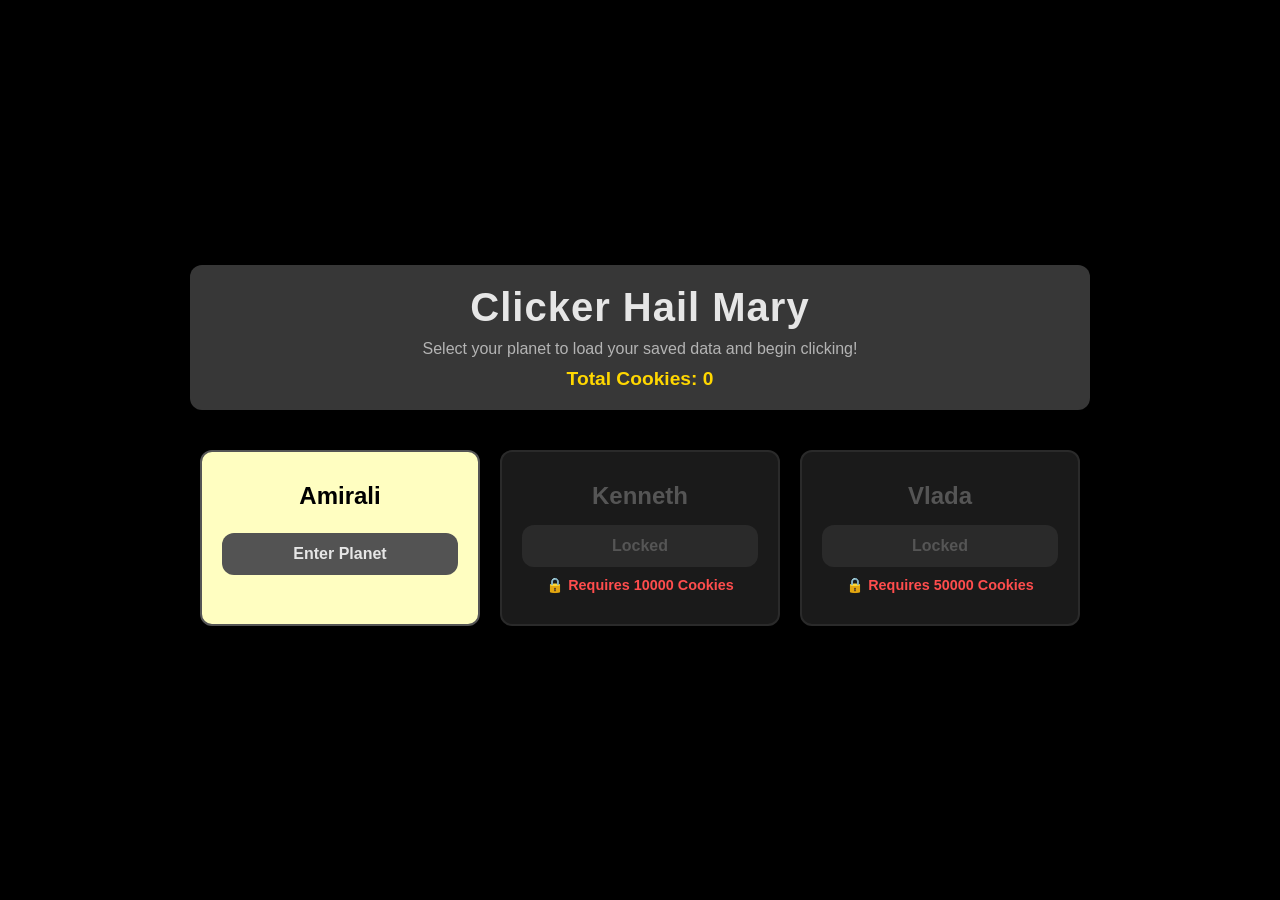
<file: index.html>
<!DOCTYPE html>
<html lang="en">
<head>
    <link rel="icon" type="image/png" href="planetimg.png">
    <meta charset="UTF-8">
    <meta name="viewport" content="width=device-width, initial-scale=1.0">
    <title>Choose Your Clicker</title>
    <style>
        body { margin: 0; background: black; color: #e6e6e6; font-family: Arial, sans-serif; display: flex; justify-content: center; align-items: center; min-height: 100vh; }
        .menu-container { text-align: center; padding: 40px 20px; max-width: 900px; width: 100%; }
        header { background: #373737; border-radius: 12px; padding: 20px; margin-bottom: 30px; box-shadow: 0 4px 15px rgba(0,0,0,0.5); }
        header h1 { margin: 0 0 10px 0; font-size: 2.5rem; letter-spacing: 1px; }
        header p { margin: 0; color: #b4b4b4; }
        
        /* Cookie Score Counter display on top */
        .cookie-counter { font-size: 1.2rem; color: #ffd700; margin-top: 10px; font-weight: bold; }
        
        /* --- Card Layout & Base Elements --- */
        .button-group { display: grid; grid-template-columns: repeat(auto-fit, minmax(250px, 1fr)); gap: 20px; padding: 10px; }
        .character-card { background: #373737; border-radius: 12px; padding: 30px 20px; display: flex; flex-direction: column; align-items: center; justify-content: space-between; transition: 0.2s; cursor: pointer; border: 2px solid transparent; box-sizing: border-box; }
        .character-card:active { transform: scale(0.98); }
        .character-card h2 { margin: 0 0 15px 0; font-size: 1.5rem; }
        .menu-btn { border-radius: 12px; border: none; padding: 12px 24px; font-size: 16px; font-weight: bold; width: 100%; transition: 0.2s; cursor: pointer; }

        /* --- Amirali Monochrome Theme --- */
        .card-amirali { background-color: rgb(255, 254, 193); color: #000000; border-color: #555555; }
        .card-amirali:hover { transform: translateY(-5px); border-color: #ffffff; box-shadow: 0 0 20px rgba(255, 255, 255, 0.2); }
        .btn-amirali { background: #535353; color: #e6e6e6; }
        .card-amirali:hover .btn-amirali { background: #ffffff; color: #000000; box-shadow: 0 0 15px rgba(255, 255, 255, 0.5); }

        /* --- Kenneth Green Theme --- */
        .card-kenneth:hover { transform: translateY(-5px); box-shadow: 0 0 20px rgba(6, 226, 47, 0.4); }
        .btn-kenneth { background: #535353; color: #e6e6e6; }
        .card-kenneth:hover .btn-kenneth { background: #06e22f; color: black; box-shadow: 0 0 15px rgba(6, 226, 47, 0.6); }

        /* --- Vlada Retro Theme --- */
        .card-vlada { background: #d9d484; color: #9f4998; }
        .card-vlada:hover { transform: translateY(-5px); box-shadow: 0 0 20px rgba(217, 212, 132, 0.4); }
        .btn-vlada { background: #485523; color: #9f4998; }
        .card-vlada:hover .btn-vlada { background: #f3f0ce; box-shadow: 0 0 15px rgba(243, 240, 206, 0.6); }

        /* --- Lock Overlay Styles --- */
        .character-card.is-locked {
            position: relative;
            background: #1a1a1a !important;
            color: #555555 !important;
            border-color: #2a2a2a !important;
            cursor: not-allowed;
            transform: none !important;
            box-shadow: none !important;
        }
        .character-card.is-locked .menu-btn {
            background: #2a2a2a !important;
            color: #555555 !important;
            cursor: not-allowed;
            box-shadow: none !important;
        }
        .lock-notice {
            font-size: 0.9rem;
            color: #ff4d4d;
            margin-top: 10px;
            font-weight: bold;
        }
    </style>
     <link rel="icon" type="image/png" href="planetimg.png">
</head>
<body>
    <div class="menu-container">
        <header>
            <h1>Clicker Hail Mary</h1>
            <p>Select your planet to load your saved data and begin clicking!</p>
            <!-- Displays the running global score -->
            <div class="cookie-counter" id="cookieDisplay">Total Cookies: 0</div>
        </header>
        
       <div class="button-group">
    <!-- Amirali: Requires 0 cookies -->
    <div class="character-card card-amirali" data-required="0" data-url="./amirali.html">
        <h2>Amirali</h2>
        <button class="menu-btn btn-amirali">Enter Planet</button>
        <div class="lock-notice"></div>
    </div>
    
    <!-- Kenneth: Requires 100 cookies -->
    <div class="character-card card-kenneth" data-required="10000" data-url="./kenneth.html">
        <h2>Kenneth</h2>
        <button class="menu-btn btn-kenneth">Enter Planet</button>
        <div class="lock-notice"></div>
    </div>
    
    <!-- Vlada: Requires 500 cookies -->
    <div class="character-card card-vlada" data-required="50000" data-url="./vlada.html">
        <h2>Vlada</h2>
        <button class="menu-btn btn-vlada">Enter Planet</button>
        <div class="lock-notice"></div>
    </div>
</div>
    </div>

   <script>
    document.addEventListener("DOMContentLoaded", () => {
        // 1. Fetch cookie progress out of storage (defaults to 0 if brand new player)
        const totalCookies = parseInt(localStorage.getItem("totalCookies")) || 0;
        
        // 2. Update visual text counter header
        document.getElementById("cookieDisplay").innerText = `Total Cookies: ${totalCookies}`;

        // 3. Process each card to check restrictions
        const cards = document.querySelectorAll(".character-card");

        cards.forEach(card => {
            const required = parseInt(card.getAttribute("data-required")) || 0;
            const targetUrl = card.getAttribute("data-url");
            const noticeElement = card.querySelector(".lock-notice");
            const buttonElement = card.querySelector(".menu-btn");

            // SAFETY FIX: If it requires 0 cookies, or if the user has earned enough...
            if (required === 0 || totalCookies >= required) {
                // --- PLANET IS UNLOCKED ---
                card.classList.remove("is-locked"); 
                if (noticeElement) noticeElement.innerText = ""; 
                if (buttonElement) buttonElement.innerText = "Enter Planet";

                // Bind the navigation event click handler smoothly
                card.onclick = () => {
                    window.location.href = targetUrl;
                };
            } else {
                // --- PLANET IS LOCKED ---
                card.classList.add("is-locked");
                if (noticeElement) noticeElement.innerText = `🔒 Requires ${required} Cookies`;
                if (buttonElement) buttonElement.innerText = "Locked";
                
                // Clear out any old click events so they can't sneak in
                card.onclick = null;
            }
        });
    });
</script>

</body>
</html>
</file>
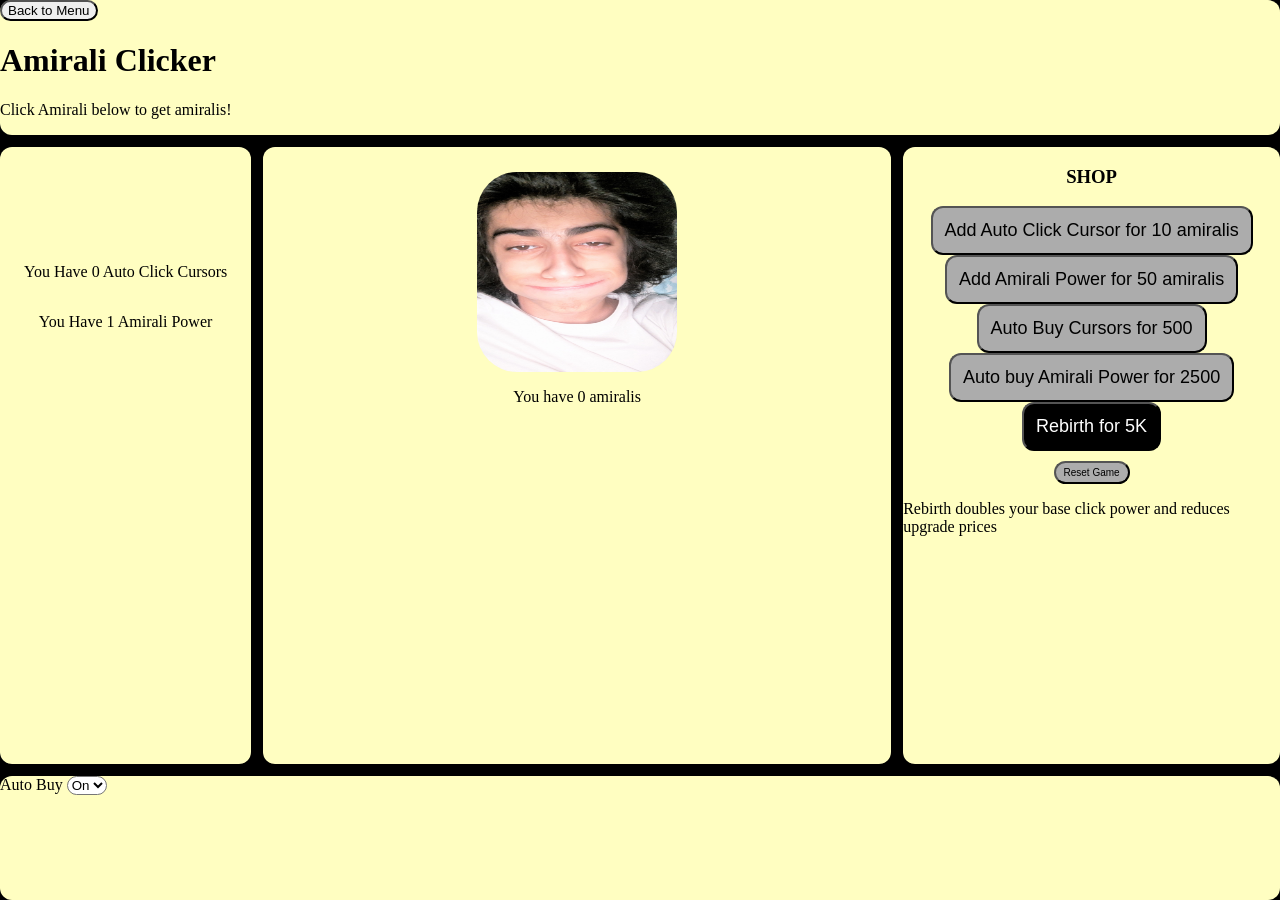
<file: amirali.html>
<!DOCTYPE html>
<html lang="en">

<head>
    <meta charset="UTF-8">
    <meta name="viewport" content="width=device-width, initial-scale=1.0">
    <link rel="icon" type="image/png" href="planetimg.png">
    <title>Amirali Clicker</title>
    <link href="amirali.css" rel="stylesheet">
</head>

<body>
    <div class="container">
        <header>
            <!-- Force the link to look at the exact root index folder -->
            <button id="menuButton" onclick="window.location.href='index.html'">Back to Menu</button>
            <h1>Amirali Clicker</h1>
            <p>Click Amirali below to get amiralis!</p>
        </header>
        <main>
            <div id="wrapper">
                <img src="Amirali.jpeg" id="mainbutton">
                <p>
                    You have <span id="counter">0</span> amiralis
                </p>
            </div>
        </main>
        <aside>
            <h3>SHOP</h3>
            <button id="cursorButton">Add Auto Click Cursor for <span id="cursorPrice">10</span> amiralis</button>
            <button id="clickPowerButton"> Add Amirali Power for <span id="clickPowerPrice">50</span> amiralis</button>
            <button id="autoBuyCursor">Auto Buy Cursors for 500</button>
            <button id="autoBuyClickPower">Auto buy Amirali Power for 2500</button>
            <button id="rebirth">Rebirth for <span id=rebirthPrice>5000</span></button>
            <button id="resetButton" class="small-reset-btn">Reset Game</button>
            <p>Rebirth doubles your base click power and reduces upgrade prices</p>
        </aside>
        <nav>
            <div id="wrapper">
                <p>You Have <span id="cursorCounter">0</span> Auto Click Cursors</p>
                <p>You Have <span id="clickPowerCounter">1</span> Amirali Power</p>
            </div>
        </nav>
        <footer>
            <label for="autoBuyDropdown">Auto Buy</label>
            <select id="autoBuyDropdown">
                <option><button>On</button></option>
                <option><button>Off</button></option>
            </select>
        </footer>
    </div>
    <script src="amirali.js"></script>
</body>

</html>
</file>
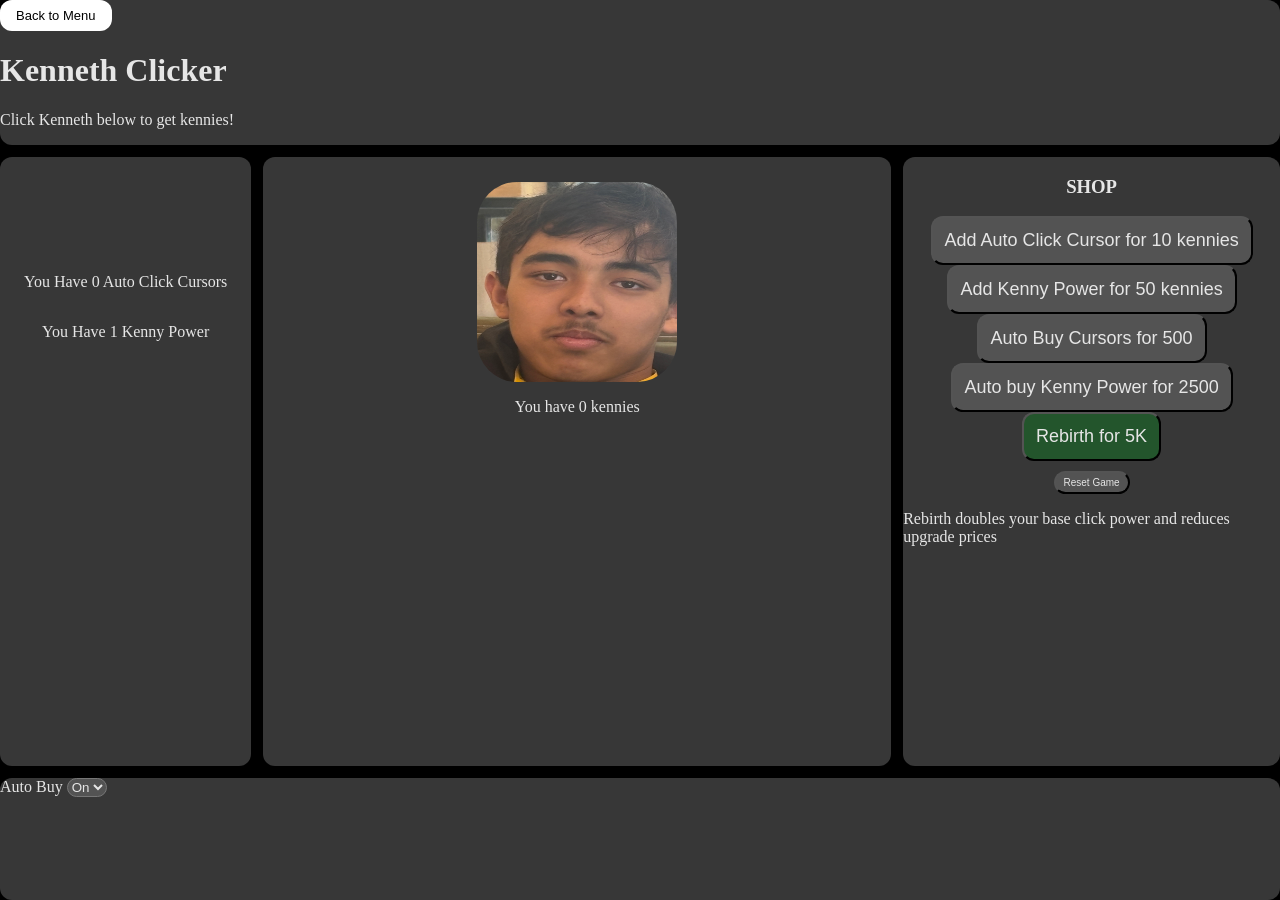
<file: kenneth.html>
<!DOCTYPE html>
<html lang="en">

<head>
    <meta charset="UTF-8">
    <meta name="viewport" content="width=device-width, initial-scale=1.0">
    <link rel="icon" type="image/png" href="planetimg.png">
    <title>Kenneth Clicker</title>
    <link href="kenneth.css" rel="stylesheet">
</head>

<body>
    <div class="container">
        <header>
             <button id="menuButton" onclick="window.location.href='index.html'">Back to Menu</button>
            <h1>Kenneth Clicker</h1>
            <p>Click Kenneth below to get kennies!</p>
        </header>
        <main>
            <div id="wrapper">
                <img src="Kenneth.jpeg" id="mainbutton">
                <p>
                    You have <span id="counter">0</span> kennies
                </p>
            </div>
        </main>
        <aside>
            <h3>SHOP</h3>
            <button id="cursorButton">Add Auto Click Cursor for <span id="cursorPrice">10</span> kennies</button>
            <button id="clickPowerButton"> Add Kenny Power for <span id="clickPowerPrice">50</span> kennies</button>
            <button id="autoBuyCursor">Auto Buy Cursors for 500</button>
            <button id="autoBuyClickPower">Auto buy Kenny Power for 2500</button>
            <button id="rebirth">Rebirth for <span id=rebirthPrice>5000</span></button>
            <button id="resetButton" class="small-reset-btn">Reset Game</button>
            <p>Rebirth doubles your base click power and reduces upgrade prices</p>
        </aside>
        <nav>
            <div id="wrapper">
                <p>You Have <span id="cursorCounter">0</span> Auto Click Cursors</p>
                <p>You Have <span id="clickPowerCounter">1</span> Kenny Power</p>
            </div>
        </nav>
        <footer>
            <label for="autoBuyDropdown">Auto Buy</label>
            <!-- FIX: Removed the nested <button> elements inside options so value reads perfectly -->
            <select id="autoBuyDropdown">
                <option value="On">On</option>
                <option value="Off">Off</option>
            </select>
        </footer>
    </div>
    <script src="kenneth.js"></script>
    <!-- FIX: Removed the trailing stray </div> that was right here -->
</body>

</html>
</file>
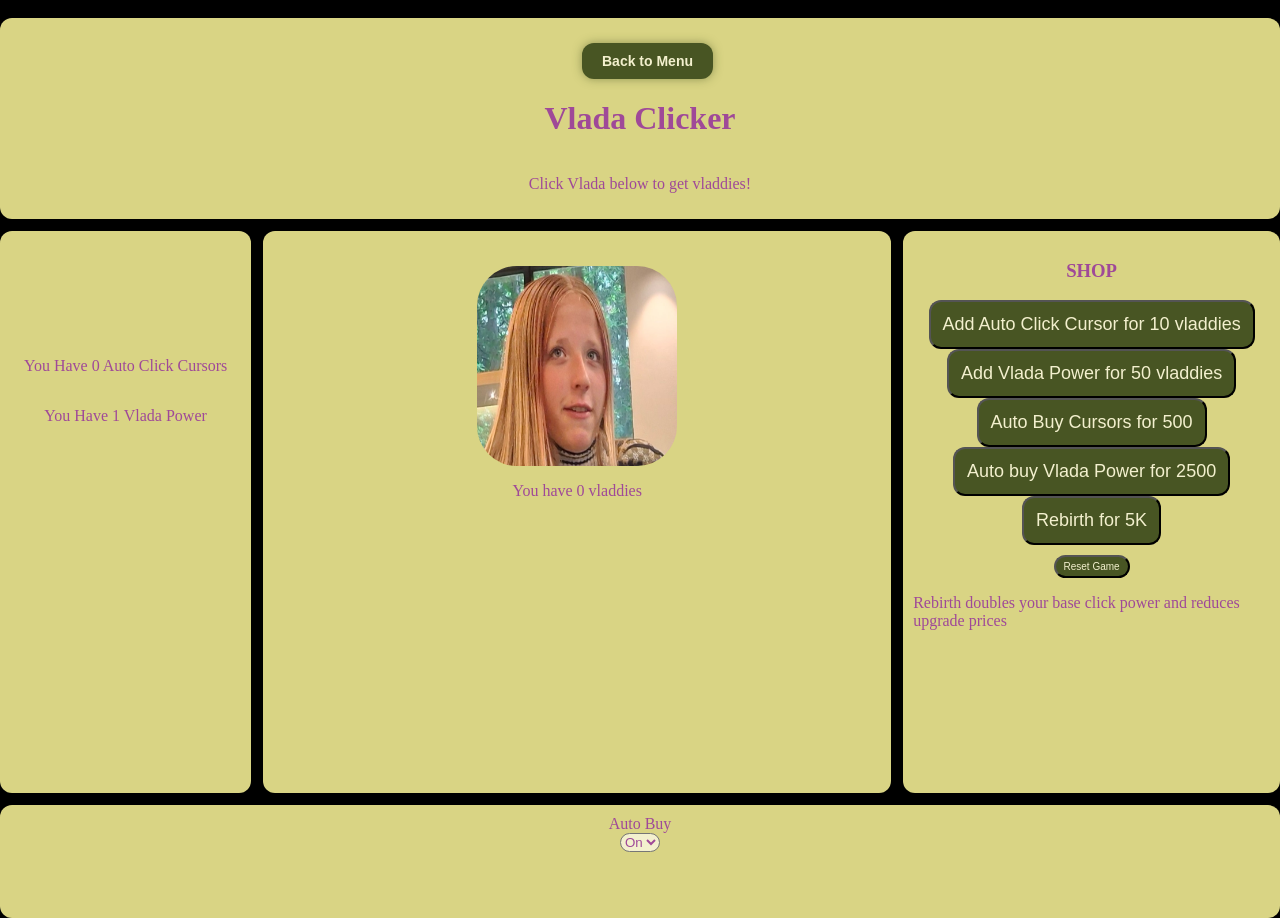
<file: vlada.html>
<!DOCTYPE html>
<html lang="en">

<head>
    <meta charset="UTF-8">
    <meta name="viewport" content="width=device-width, initial-scale=1.0">\
    <link rel="icon" type="image/png" href="planetimg.png">
    <title>Vlada Clicker</title>
    <link href="vlada.css" rel="stylesheet">
</head>

<body>
    <div class="container">
        <header>
             <button id="menuButton" onclick="window.location.href='index.html'">Back to Menu</button>
            <h1>Vlada Clicker</h1>
            <p>Click Vlada below to get vladdies!</p>
        </header>
        <main>
            <div id="wrapper">
                <img src="Vlada.jpeg" id="mainbutton">
                <p>
                    You have <span id="counter">0</span> vladdies
                </p>
            </div>
        </main>
        <aside>
            <h3>SHOP</h3>
            <button id="cursorButton">Add Auto Click Cursor for <span id="cursorPrice">10</span> vladdies</button>
            <button id="clickPowerButton"> Add Vlada Power for <span id="clickPowerPrice">50</span> vladdies</button>
            <button id="autoBuyCursor">Auto Buy Cursors for 500</button>
            <button id="autoBuyClickPower">Auto buy Vlada Power for 2500</button>
            <button id="rebirth">Rebirth for <span id=rebirthPrice>5000</span></button>
            <button id="resetButton" class="small-reset-btn">Reset Game</button>
            <p>Rebirth doubles your base click power and reduces upgrade prices</p>
        </aside>
        <nav>
            <div id="wrapper">
                <p>You Have <span id="cursorCounter">0</span> Auto Click Cursors</p>
                <p>You Have <span id="clickPowerCounter">1</span> Vlada Power</p>
            </div>
        </nav>
        <footer>
            <label for="autoBuyDropdown">Auto Buy</label>
            <select id="autoBuyDropdown">
                <option><button>On</button></option>
                <option><button>Off</button></option>
            </select>
        </footer>
    </div>
    <script src="vlada.js"></script>
</body>

</html>
</file>
<file: amirali.css>
#wrapper {
    display: flex;
    flex-direction: column;
    justify-content: center;
    align-items: center;
    height: 300px;
}

#mainbutton {
    border-radius: 20%;
    height: 200px;
    width: 200px;
}

/* get bigger when you hover it */
#mainbutton:hover {
    height: 220px;
    width: 220px;
}

/* shrink when you click it */
#mainbutton:active {
    height: 180px;
    width: 180px
}

#backButton {
    font-size: small;
    padding: 8px 16px;
    background-color: #535353;
    color: #e6e6e6;
    border-radius: 12px;
    border: none;
    cursor: pointer;
    transition: background-color 0.2s, transform 0.1s;
}

#backButton:hover {
    background-color: #ffffff;
    color: #000000;
}

#backButton:active {
    transform: scale(0.95);
}


#autoBuyDropdown {
    border-radius: 12px;
    color: rgb(0, 0, 0);
    background-color: rgb(255, 255, 255);
}

button {
    border-radius: 12px;
    color: rgb(0, 0, 0);
    transition: background-color 0.2s, box-shadow 0.2s;
}

button:active {
    transform: scale(0.95);
}

#rebirth {
    font-size: large;
    padding: 12px 12px;
    color: rgb(255, 255, 255);
    background-color: rgb(0, 0, 0);
}

#rebirth:hover {
    font-size: larger;
    padding: 12px 12px;
}

#rebirth:active {
    font-size: large;
    padding: 12px 12px;
}

#cursorButton {
    font-size: large;
    padding: 12px 12px;
    background-color: rgb(172, 172, 172);
}

#cursorButton:hover {
    font-size: larger;
    padding: 12px 12px;
}

#clickPowerButton {
    font-size: large;
    padding: 12px 12px;
    background-color: rgb(172, 172, 172);
}

#clickPowerButton:hover {
    font-size: larger;
    padding: 12px 12px;
}

#autoBuyCursor {
    font-size: large;
    padding: 12px 12px;
    background-color: rgb(172, 172, 172);
}

#autoBuyCursor:hover {
    font-size: larger;
    padding: 12px 12px;
}

#autoBuyClickPower {
    font-size: large;
    padding: 12px 12px;
    background-color: rgb(172, 172, 172);
}

#autoBuyClickPower:hover {
    font-size: larger;
    padding: 12px 12px;
}

.small-reset-btn {
    font-size: x-small;
    padding: 4px 8px;
    margin-top: 10px;
    background-color: rgb(172, 172, 172);
    cursor: pointer;
}

.small-reset-btn:hover {
    font-size: small;
}

body {
    margin: 0px;
    background-color: black;
}

.container {
    color: rgb(0, 0, 0);
    display: grid;
    grid-template-rows: 1fr 5fr 1fr;
    grid-template-columns: 2fr 5fr 3fr;
    grid-template-areas:
        "header header header"
        "nav main aside"
        "footer footer footer";
    grid-gap: .75em;
    height: 100vh;

    @media(max-width: 768px) {
        grid-template-rows: 1fr 1fr 5fr 1fr;
        grid-template-columns: 2fr 5fr 3fr;
        grid-template-areas:
            "header header header"
            "nav nav nav"
            "main main aside"
            "footer footer footer";
    }

    @media(max-width: 480px) {
        display: block;
    }

    header {
        border-radius: 12px;
        grid-area: header;
        background-color: rgb(255, 254, 193);
    }

    nav {
        border-radius: 12px;
        display: flex;
        flex-direction: column;
        align-items: center;
        grid-area: nav;
        background-color: rgb(255, 254, 193);
    }

    main {
        border-radius: 12px;
        display: flex;
        flex-direction: column;
        align-items: center;
        grid-area: main;
        background-color: rgb(255, 254, 193);
    }

    aside {
        border-radius: 12px;
        display: flex;
        flex-direction: column;
        align-items: center;
        grid-area: aside;
        background-color: rgb(255, 254, 193);
    }

    footer {
        border-radius: 12px;
        grid-area: footer;
        background-color: rgb(255, 254, 193);
    }
}

#cursorButton.affordable,
#clickPowerButton.affordable,
#rebirth.affordable,
#autoBuyCursor.affordable,
#autoBuyClickPower.affordable {
    background-color: rgb(255, 255, 255);
    cursor: pointer;
    box-shadow: 0 0 15px rgba(0, 0, 0, 0.6), 0 0 30px rgba(6, 226, 47, 0.3);
}
</file>
<file: kenneth.css>
#wrapper {
    display: flex;
    flex-direction: column;
    justify-content: center;
    align-items: center;
    height: 300px;
}

#mainbutton {
    border-radius: 20%;
    height: 200px;
    width: 200px;
}

/* get bigger when you hover it */
#mainbutton:hover {
    height: 220px;
    width: 220px;
}

/* shrink when you click it */
#mainbutton:active {
    height: 180px;
    width: 180px
}

#menuButton {
    font-size: small;
    padding: 8px 16px;
    background-color: #ffffff;
    color: #000000;
    border-radius: 12px;
    border: none;
    cursor: pointer;
    transition: background-color 0.2s, transform 0.1s;
}

#menuButton:hover {
    background-color: #ffffff;
    color: #000000;
}

#backButton:active {
    transform: scale(0.95);
}

#autoBuyDropdown {
    border-radius: 12px;
    color: rgb(230, 230, 230);
    background-color: rgb(83, 83, 83);
}

button {
    border-radius: 12px;
    color: rgb(230, 230, 230);
    transition: background-color 0.2s, box-shadow 0.2s;
}

button:active {
    transform: scale(0.95);
}

#rebirth {
    font-size:large;
    padding: 12px 12px;
    background-color: rgb(35, 85, 44);
}

#rebirth:hover
{
    font-size: larger;
    padding: 12px 12px;
}

#rebirth:active
{
    font-size: large;
    padding: 12px 12px;
}

#cursorButton {
    font-size:large;
    padding: 12px 12px;
    background-color: rgb(83, 83, 83);
}

#cursorButton:hover
{
    font-size: larger;
    padding: 12px 12px;
}

#clickPowerButton {
    font-size:large;
    padding: 12px 12px;
    background-color: rgb(83, 83, 83);
}

#clickPowerButton:hover
{
    font-size: larger;
    padding: 12px 12px;
}

#autoBuyCursor {
    font-size:large;
    padding: 12px 12px;
    background-color: rgb(83, 83, 83);
}

#autoBuyCursor:hover
{
    font-size: larger;
    padding: 12px 12px;
}

#autoBuyClickPower {
    font-size:large;
    padding: 12px 12px;
    background-color: rgb(83, 83, 83);
}

#autoBuyClickPower:hover 
{
    font-size: larger;
    padding: 12px 12px;
}

.small-reset-btn {
    font-size: x-small;
    padding: 4px 8px;
    margin-top: 10px;
    background-color: rgb(83, 83, 83);
    cursor: pointer;
}

.small-reset-btn:hover {
    font-size: small;
}

body {
    margin: 0px;
    background-color: black;
}

.container {
    color: rgb(230, 230, 230);
    display: grid;
    grid-template-rows: 1fr 5fr 1fr;
    grid-template-columns: 2fr 5fr 3fr;
    grid-template-areas:
        "header header header"
        "nav main aside"
        "footer footer footer";
    grid-gap: .75em;
    height: 100vh;

    @media(max-width: 768px) {
        grid-template-rows: 1fr 1fr 5fr 1fr;
        grid-template-columns: 2fr 5fr 3fr;
        grid-template-areas:
            "header header header"
            "nav nav nav"
            "main main aside"
            "footer footer footer";
    }

    @media(max-width: 480px) {
        display: block;
    }

    header {
        border-radius: 12px;
        grid-area: header;
        background-color: rgb(55, 55, 55);
    }

    nav {
        border-radius: 12px;
        display: flex;
        flex-direction: column;
        align-items: center;
        grid-area: nav;
        background-color: rgb(55, 55, 55);
    }

    main {
        border-radius: 12px;
        display: flex;
        flex-direction: column;
        align-items: center;
        grid-area: main;
        background-color: rgb(55, 55, 55);
    }

    aside {
        border-radius: 12px;
        display: flex;
        flex-direction: column;
        align-items: center;
        grid-area: aside;
        background-color: rgb(55, 55, 55);
    }

    footer {
        border-radius: 12px;
        grid-area: footer;
        background-color: rgb(55, 55, 55);
    }
}

#cursorButton.affordable,
#clickPowerButton.affordable,
#rebirth.affordable,
#autoBuyCursor.affordable,
#autoBuyClickPower.affordable {
    background-color: rgb(6, 226, 47);
    cursor: pointer;
    box-shadow: 0 0 15px rgba(6, 226, 47, 0.6), 0 0 30px rgba(6, 226, 47, 0.3);
}
</file>
<file: vlada.css>
#wrapper {
    display: flex;
    flex-direction: column;
    justify-content: center;
    align-items: center;
    height: 300px;
}

#mainbutton {
    border-radius: 20%;
    height: 200px;
    width: 200px;
    transition: transform 0.1s, width 0.1s, height 0.1s;
}

#mainbutton:hover {
    height: 220px;
    width: 220px;
}

#mainbutton:active {
    height: 180px;
    width: 180px;
}

#menuButton {
    font-size: 14px;
    font-weight: bold;
    padding: 10px 20px;
    background-color: #485523; /* Darker accent olive/green */
    color: #f3f0ce;            /* Retro light text */
    border-radius: 12px;
    border: none;
    cursor: pointer;
    margin: 15px 0 0 15px;
    box-shadow: 0 0 10px rgba(72, 85, 35, 0.5);
    transition: background-color 0.2s, transform 0.1s, box-shadow 0.2s;
}

#menuButton:hover {
    background-color: #f3f0ce;
    color: #485523;
    box-shadow: 0 0 15px rgba(243, 240, 206, 0.8);
}

#menuButton:active {
    transform: scale(0.95);
}

#autoBuyDropdown {
    border-radius: 12px;
    color: #9f4998;
    background-color: #f3f0ce;
}

button {
    border-radius: 12px;
    color: #f3f0ce;
    transition: background-color 0.2s, box-shadow 0.2s;
}

button:active {
    transform: scale(0.95);
}

#rebirth {
    font-size: large;
    padding: 12px 12px;
    background-color: #485523;
}

#rebirth:hover { font-size: larger; padding: 12px 12px; }
#rebirth:active { font-size: large; padding: 12px 12px; }

#cursorButton, #clickPowerButton, #autoBuyCursor, #autoBuyClickPower {
    font-size: large;
    padding: 12px 12px;
    background-color: #485523;
}

#cursorButton:hover, #clickPowerButton:hover, #autoBuyCursor:hover, #autoBuyClickPower:hover {
    font-size: larger;
    padding: 12px 12px;
}

.small-reset-btn {
    font-size: x-small;
    padding: 4px 8px;
    margin-top: 10px;
    background-color: #485523;
    cursor: pointer;
}

.small-reset-btn:hover {
    font-size: small;
}

body {
    margin: 0px;
    background-color: black;
}

.container {
    color: #9f4998;
    display: grid;
    grid-template-rows: 1fr 5fr 1fr;
    grid-template-columns: 2fr 5fr 3fr;
    grid-template-areas:
        "header header header"
        "nav main aside"
        "footer footer footer";
    grid-gap: .75em;
    height: 100vh;
}

@media(max-width: 768px) {
    .container {
        grid-template-rows: 1fr 1fr 5fr 1fr;
        grid-template-columns: 2fr 5fr 3fr;
        grid-template-areas:
            "header header header"
            "nav nav nav"
            "main main aside"
            "footer footer footer";
    }
}

@media(max-width: 480px) {
    .container { display: block; }
}

header, nav, main, aside, footer {
    border-radius: 12px;
    background-color: #d9d484; /* Main Golden-Khaki Vlada theme */
    display: flex;
    flex-direction: column;
    align-items: center;
    padding: 10px;
    box-sizing: border-box;
}

header { grid-area: header; }
nav { grid-area: nav; }
main { grid-area: main; }
aside { grid-area: aside; }
footer { grid-area: footer; }

/* Affordable glow highlights specific to Vlada's palette */
#cursorButton.affordable,
#clickPowerButton.affordable,
#rebirth.affordable,
#autoBuyCursor.affordable,
#autoBuyClickPower.affordable {
    background-color: #f3f0ce;
    color: #485523;
    cursor: pointer;
    box-shadow: 0 0 15px rgba(243, 240, 206, 0.6), 0 0 30px rgba(243, 240, 206, 0.3);
}
</file>
